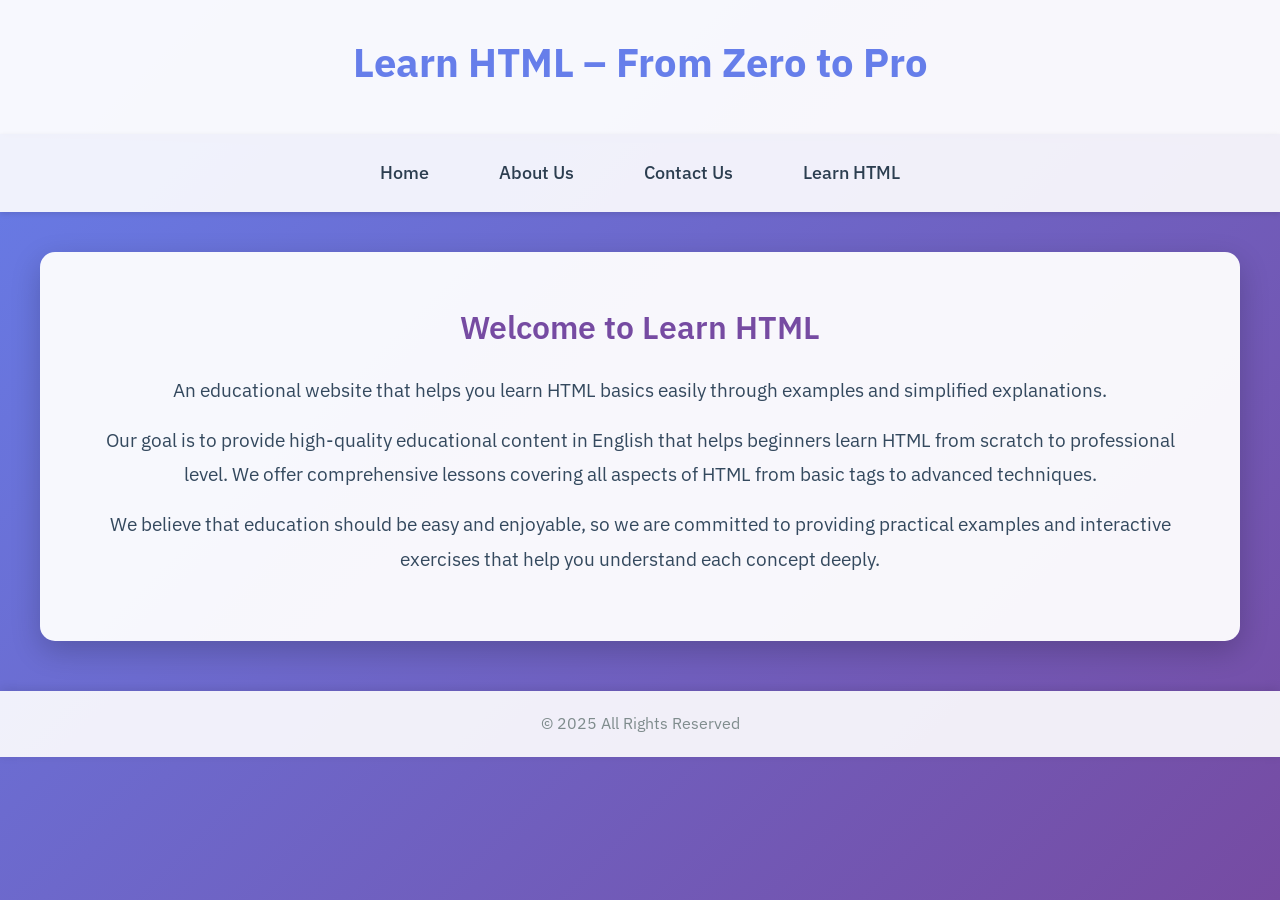
<file: HTML/index.html>
<!DOCTYPE html>
<html lang="en" dir="ltr">

<head>
    <meta charset="UTF-8">
    <meta name="viewport" content="width=device-width, initial-scale=1.0">
    <title>Learn HTML - From Zero to Pro</title>
    <link rel="stylesheet" href="../CSS/style.css">
    <link rel="preconnect" href="https://fonts.googleapis.com">
    <link rel="preconnect" href="https://fonts.gstatic.com" crossorigin>
    <link href="https://fonts.googleapis.com/css2?family=IBM+Plex+Sans:wght@300;400;500;600;700&display=swap"
        rel="stylesheet">
</head>

<body>
    <header>
        <h1>Learn HTML – From Zero to Pro</h1>
    </header>
    <nav>
        <ul>
            <li><a href="index.html">Home</a></li>
            <li><a href="about-us.html">About Us</a></li>
            <li><a href="contact-us.html">Contact Us</a></li>
            <li><a href="lessons.html">Learn HTML</a></li>
        </ul>
    </nav>
    <section>
        <h2>Welcome to Learn HTML</h2>
        <p>An educational website that helps you learn HTML basics easily through examples and simplified explanations.
        </p>
        <p>Our goal is to provide high-quality educational content in English that helps beginners learn HTML from
            scratch to professional level. We offer comprehensive lessons covering all aspects of HTML from basic tags
            to advanced techniques.</p>
        <p>We believe that education should be easy and enjoyable, so we are committed to providing practical examples
            and interactive exercises that help you understand each concept deeply.</p>
    </section>
    <footer>
        <p>&copy; 2025 All Rights Reserved</p>
    </footer>
</body>

</html>
</file>
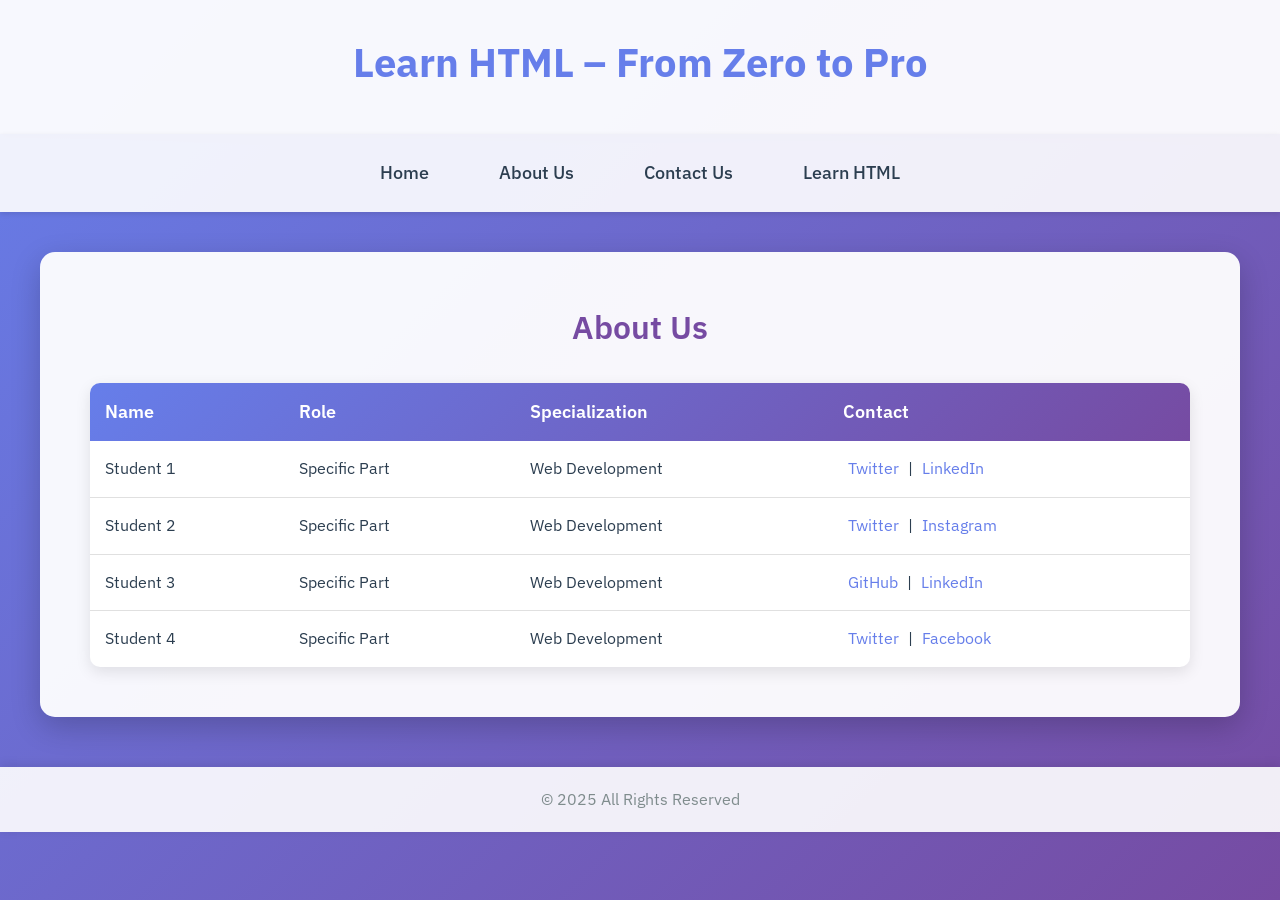
<file: HTML/about-us.html>
<!DOCTYPE html>
<html lang="en" dir="ltr">

<head>
    <meta charset="UTF-8">
    <meta name="viewport" content="width=device-width, initial-scale=1.0">
    <title>About Us - Learn HTML</title>
    <link rel="stylesheet" href="../CSS/style.css">
    <link rel="preconnect" href="https://fonts.googleapis.com">
    <link rel="preconnect" href="https://fonts.gstatic.com" crossorigin>
    <link href="https://fonts.googleapis.com/css2?family=IBM+Plex+Sans:wght@300;400;500;600;700&display=swap"
        rel="stylesheet">
</head>

<body>
    <header>
        <h1>Learn HTML – From Zero to Pro</h1>
    </header>
    <nav>
        <ul>
            <li><a href="index.html">Home</a></li>
            <li><a href="about-us.html">About Us</a></li>
            <li><a href="contact-us.html">Contact Us</a></li>
            <li><a href="lessons.html">Learn HTML</a></li>
        </ul>
    </nav>
    <section>
        <h2>About Us</h2>
        <table>
            <thead>
                <tr>
                    <th>Name</th>
                    <th>Role</th>
                    <th>Specialization</th>
                    <th>Contact</th>
                </tr>
            </thead>
            <tbody>
                <tr>
                    <td>Student 1</td>
                    <td>Specific Part</td>
                    <td>Web Development</td>
                    <td>
                        <a href="https://twitter.com" target="_blank" rel="noopener noreferrer">Twitter</a> |
                        <a href="https://linkedin.com" target="_blank" rel="noopener noreferrer">LinkedIn</a>
                    </td>
                </tr>
                <tr>
                    <td>Student 2</td>
                    <td>Specific Part</td>
                    <td>Web Development</td>
                    <td>
                        <a href="https://twitter.com" target="_blank" rel="noopener noreferrer">Twitter</a> |
                        <a href="https://instagram.com" target="_blank" rel="noopener noreferrer">Instagram</a>
                    </td>
                </tr>
                <tr>
                    <td>Student 3</td>
                    <td>Specific Part</td>
                    <td>Web Development</td>
                    <td>
                        <a href="https://github.com" target="_blank" rel="noopener noreferrer">GitHub</a> |
                        <a href="https://linkedin.com" target="_blank" rel="noopener noreferrer">LinkedIn</a>
                    </td>
                </tr>
                <tr>
                    <td>Student 4</td>
                    <td>Specific Part</td>
                    <td>Web Development</td>
                    <td>
                        <a href="https://twitter.com" target="_blank" rel="noopener noreferrer">Twitter</a> |
                        <a href="https://facebook.com" target="_blank" rel="noopener noreferrer">Facebook</a>
                    </td>
                </tr>
            </tbody>
        </table>
    </section>
    <footer>
        <p>&copy; 2025 All Rights Reserved</p>
    </footer>
</body>

</html>
</file>
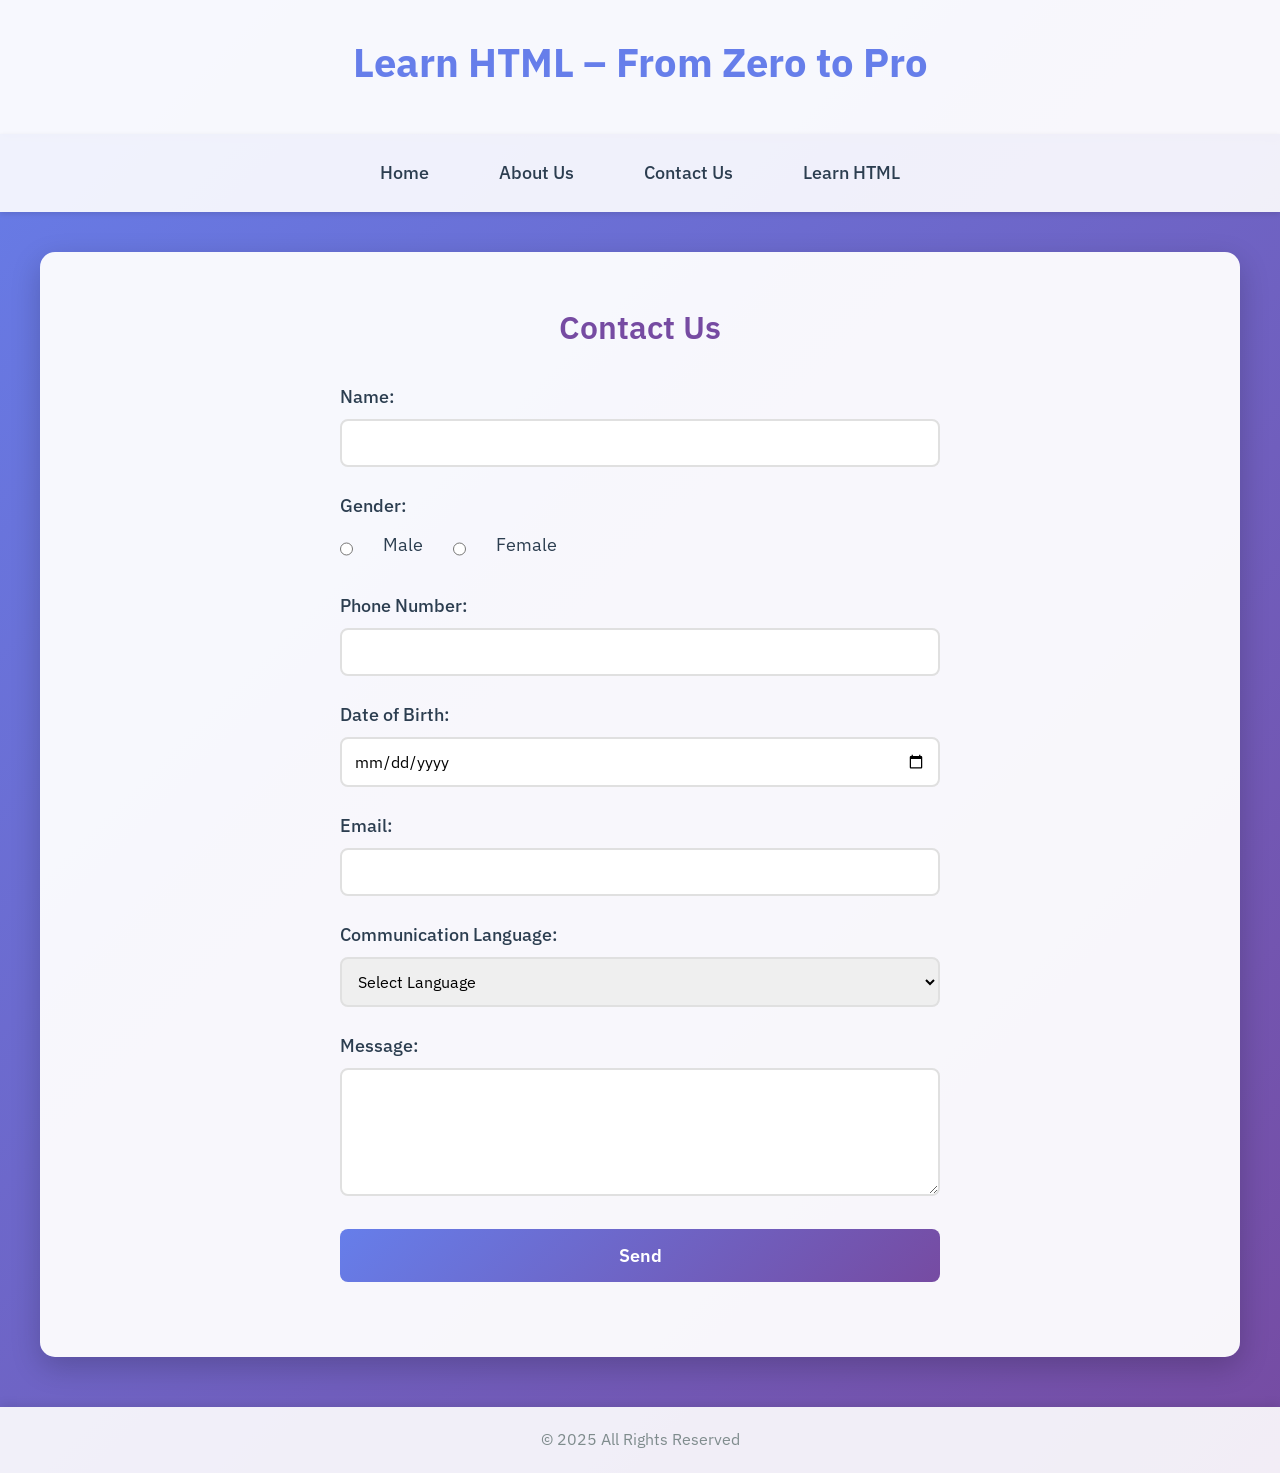
<file: HTML/contact-us.html>
<!DOCTYPE html>
<html lang="en" dir="ltr">

<head>
    <meta charset="UTF-8">
    <meta name="viewport" content="width=device-width, initial-scale=1.0">
    <title>Contact Us - Learn HTML</title>
    <link rel="stylesheet" href="../CSS/style.css">
    <link rel="preconnect" href="https://fonts.googleapis.com">
    <link rel="preconnect" href="https://fonts.gstatic.com" crossorigin>
    <link href="https://fonts.googleapis.com/css2?family=IBM+Plex+Sans:wght@300;400;500;600;700&display=swap"
        rel="stylesheet">
</head>

<body>
    <header>
        <h1>Learn HTML – From Zero to Pro</h1>
    </header>
    <nav>
        <ul>
            <li><a href="index.html">Home</a></li>
            <li><a href="about-us.html">About Us</a></li>
            <li><a href="contact-us.html">Contact Us</a></li>
            <li><a href="lessons.html">Learn HTML</a></li>
        </ul>
    </nav>
    <section>
        <h2>Contact Us</h2>
        <form>
            <div class="form-group">
                <label for="name">Name:</label>
                <input type="text" id="name" name="name" required>
            </div>
            <div class="form-group">
                <label>Gender:</label>
                <div class="radio-group">
                    <input type="radio" id="male" name="gender" value="male" required>
                    <label for="male">Male</label>
                    <input type="radio" id="female" name="gender" value="female">
                    <label for="female">Female</label>
                </div>
            </div>
            <div class="form-group">
                <label for="phone">Phone Number:</label>
                <input type="tel" id="phone" name="phone" required>
            </div>
            <div class="form-group">
                <label for="birthdate">Date of Birth:</label>
                <input type="date" id="birthdate" name="birthdate" required>
            </div>
            <div class="form-group">
                <label for="email">Email:</label>
                <input type="email" id="email" name="email" required>
            </div>
            <div class="form-group">
                <label for="language">Communication Language:</label>
                <select id="language" name="language" required>
                    <option value="">Select Language</option>
                    <option value="arabic">Arabic</option>
                    <option value="english">English</option>
                </select>
            </div>
            <div class="form-group">
                <label for="message">Message:</label>
                <textarea id="message" name="message" rows="5" required></textarea>
            </div>
            <div class="form-group">
                <button type="submit">Send</button>
            </div>
        </form>
    </section>
    <footer>
        <p>&copy; 2025 All Rights Reserved</p>
    </footer>
</body>

</html>
</file>
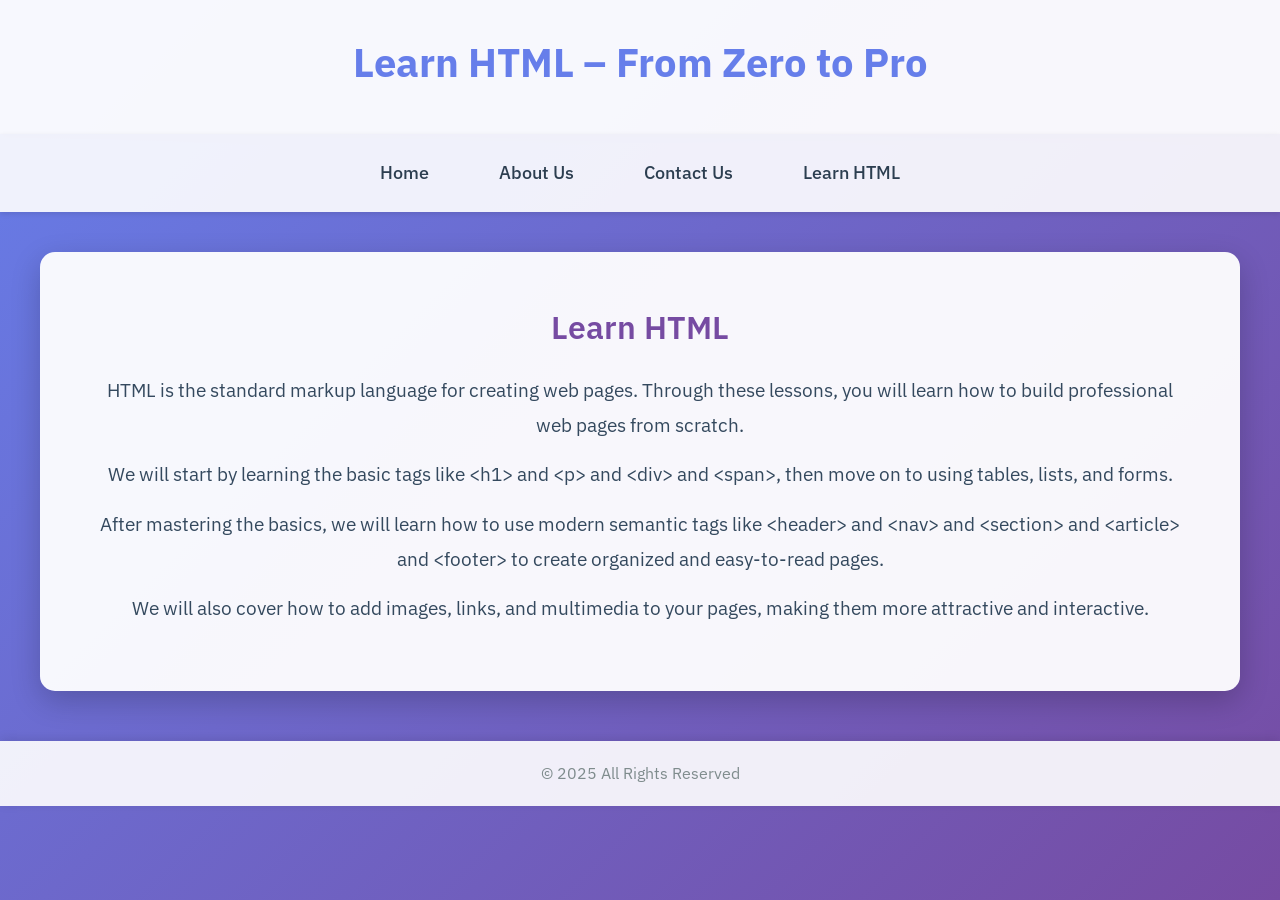
<file: HTML/lessons.html>
<!DOCTYPE html>
<html lang="en" dir="ltr">

<head>
    <meta charset="UTF-8">
    <meta name="viewport" content="width=device-width, initial-scale=1.0">
    <title>Learn HTML - Learn HTML</title>
    <link rel="stylesheet" href="../CSS/style.css">
    <link rel="preconnect" href="https://fonts.googleapis.com">
    <link rel="preconnect" href="https://fonts.gstatic.com" crossorigin>
    <link href="https://fonts.googleapis.com/css2?family=IBM+Plex+Sans:wght@300;400;500;600;700&display=swap"
        rel="stylesheet">
</head>

<body>
    <header>
        <h1>Learn HTML – From Zero to Pro</h1>
    </header>
    <nav>
        <ul>
            <li><a href="index.html">Home</a></li>
            <li><a href="about-us.html">About Us</a></li>
            <li><a href="contact-us.html">Contact Us</a></li>
            <li><a href="lessons.html">Learn HTML</a></li>
        </ul>
    </nav>
    <section>
        <h2>Learn HTML</h2>
        <p>HTML is the standard markup language for creating web pages. Through these lessons, you will learn how to
            build professional web pages from scratch.</p>
        <p>We will start by learning the basic tags like &lt;h1&gt; and &lt;p&gt; and &lt;div&gt; and &lt;span&gt;, then
            move on to using tables, lists, and forms.</p>
        <p>After mastering the basics, we will learn how to use modern semantic tags like &lt;header&gt; and &lt;nav&gt;
            and &lt;section&gt; and &lt;article&gt; and &lt;footer&gt; to create organized and easy-to-read pages.</p>
        <p>We will also cover how to add images, links, and multimedia to your pages, making them more attractive and
            interactive.</p>
    </section>
    <footer>
        <p>&copy; 2025 All Rights Reserved</p>
    </footer>
</body>

</html>
</file>
<file: CSS/style.css>
* {
    margin: 0;
    padding: 0;
    box-sizing: border-box;
}

body {
    font-family: 'IBM Plex Sans', sans-serif;
    background: linear-gradient(135deg, #667eea 0%, #764ba2 100%);
    min-height: 100vh;
    color: #2c3e50;
    line-height: 1.6;
    
}

header {
    background: rgba(255, 255, 255, 0.95);
    padding: 30px 20px;
    text-align: center;
    box-shadow: 0 2px 10px rgba(0, 0, 0, 0.1);
}

header h1 {
    color: #667eea;
    font-size: 2.5rem;
    font-weight: 700;
    margin-bottom: 10px;
}

nav {
    background: rgba(255, 255, 255, 0.9);
    padding: 15px 0;
    box-shadow: 0 2px 5px rgba(0, 0, 0, 0.1);
    position: sticky;
    top: 0;
    z-index: 100;
}

nav ul {
    list-style: none;
    display: flex;
    justify-content: center;
    flex-wrap: wrap;
    gap: 30px;
    padding: 0 20px;
}

nav ul li a {
    text-decoration: none;
    color: #2c3e50;
    font-weight: 500;
    font-size: 1.1rem;
    padding: 10px 20px;
    border-radius: 8px;
    transition: all 0.3s ease;
    display: block;
}

nav ul li a:hover {
    background: #667eea;
    color: white;
    transform: translateY(-2px);
}

section {
    background: rgba(255, 255, 255, 0.95);
    margin: 40px auto;
    padding: 50px;
    max-width: 1200px;
    border-radius: 15px;
    box-shadow: 0 10px 30px rgba(0, 0, 0, 0.2);
}

section h2 {
    color: #764ba2;
    font-size: 2rem;
    font-weight: 600;
    margin-bottom: 20px;
    text-align: center;
}

section p {
    font-size: 1.2rem;
    color: #34495e;
    text-align: center;
    line-height: 1.8;
    margin-bottom: 15px;
}

table {
    width: 100%;
    border-collapse: collapse;
    margin-top: 30px;
    background: white;
    border-radius: 10px;
    overflow: hidden;
    box-shadow: 0 5px 15px rgba(0, 0, 0, 0.1);
}

table thead {
    background: linear-gradient(135deg, #667eea 0%, #764ba2 100%);
    color: white;
}

table th {
    padding: 15px;
    text-align: left;
    font-weight: 600;
    font-size: 1.1rem;
}

table td {
    padding: 15px;
    text-align: left;
    border-bottom: 1px solid #e0e0e0;
    color: #2c3e50;
}

table tbody tr:hover {
    background: #f5f5f5;
}

table tbody tr:last-child td {
    border-bottom: none;
}

table a {
    color: #667eea;
    text-decoration: none;
    margin: 0 5px;
    transition: color 0.3s ease;
}

table a:hover {
    color: #764ba2;
    text-decoration: underline;
}

form {
    max-width: 600px;
    margin: 30px auto 0;
    text-align: left;
}

.form-group {
    margin-bottom: 25px;
}

form label {
    display: block;
    margin-bottom: 8px;
    color: #2c3e50;
    font-weight: 500;
    font-size: 1.1rem;
}

form input[type="text"],
form input[type="tel"],
form input[type="email"],
form input[type="date"],
form select,
form textarea {
    width: 100%;
    padding: 12px;
    border: 2px solid #e0e0e0;
    border-radius: 8px;
    font-family: 'IBM Plex Sans', sans-serif;
    font-size: 1rem;
    transition: border-color 0.3s ease;
}

form input[type="text"]:focus,
form input[type="tel"]:focus,
form input[type="email"]:focus,
form input[type="date"]:focus,
form select:focus,
form textarea:focus {
    outline: none;
    border-color: #667eea;
}

form textarea {
    resize: vertical;
    min-height: 120px;
}

.radio-group {
    display: flex;
    gap: 30px;
    margin-top: 10px;
}

.radio-group label {
    display: flex;
    align-items: center;
    gap: 8px;
    cursor: pointer;
    font-weight: 400;
}

.radio-group input[type="radio"] {
    width: auto;
    cursor: pointer;
}

form button {
    background: linear-gradient(135deg, #667eea 0%, #764ba2 100%);
    color: white;
    padding: 15px 40px;
    border: none;
    border-radius: 8px;
    font-family: 'IBM Plex Sans', sans-serif;
    font-size: 1.1rem;
    font-weight: 600;
    cursor: pointer;
    transition: transform 0.3s ease, box-shadow 0.3s ease;
    width: 100%;
}

form button:hover {
    transform: translateY(-2px);
    box-shadow: 0 5px 15px rgba(102, 126, 234, 0.4);
}

form button:active {
    transform: translateY(0);
}

footer {
    background: rgba(255, 255, 255, 0.9);
    padding: 20px;
    text-align: center;
    margin-top: 50px;
    box-shadow: 0 -2px 10px rgba(0, 0, 0, 0.1);
}

footer p {
    color: #7f8c8d;
    font-size: 1rem;
}

@media (max-width: 992px) {
    header h1 {
        font-size: 2rem;
    }

    section {
        margin: 30px 20px;
        padding: 40px;
    }

    section h2 {
        font-size: 1.7rem;
    }

    section p {
        font-size: 1.1rem;
    }
}

@media (max-width: 768px) {
    header h1 {
        font-size: 1.7rem;
    }

    table {
        font-size: 0.9rem;
    }

    table th,
    table td {
        padding: 12px 8px;
    }

    .radio-group {
        gap: 20px;
    }

    form {
        max-width: 100%;
    }

    nav ul {
        gap: 15px;
    }

    nav ul li a {
        font-size: 1rem;
        padding: 8px 15px;
    }

    section {
        margin: 20px 15px;
        padding: 30px;
    }

    section h2 {
        font-size: 1.5rem;
    }

    section p {
        font-size: 1rem;
    }
}

@media (max-width: 576px) {
    header {
        padding: 20px 15px;
    }

    header h1 {
        font-size: 1.4rem;
    }

    nav ul {
        gap: 10px;
        flex-direction: column;
        align-items: center;
    }

    nav ul li {
        width: 100%;
        text-align: center;
    }

    nav ul li a {
        width: 100%;
        padding: 12px;
    }

    section {
        margin: 15px 10px;
        padding: 25px;
    }

    section h2 {
        font-size: 1.3rem;
    }

    section p {
        font-size: 0.95rem;
    }

    table {
        font-size: 0.85rem;
        display: block;
        overflow-x: auto;
    }

    table th,
    table td {
        padding: 10px 6px;
        font-size: 0.9rem;
    }

    table a {
        display: block;
        margin: 5px 0;
    }

    .radio-group {
        flex-direction: column;
        gap: 10px;
    }

    form button {
        padding: 12px 30px;
        font-size: 1rem;
    }
}
</file>
